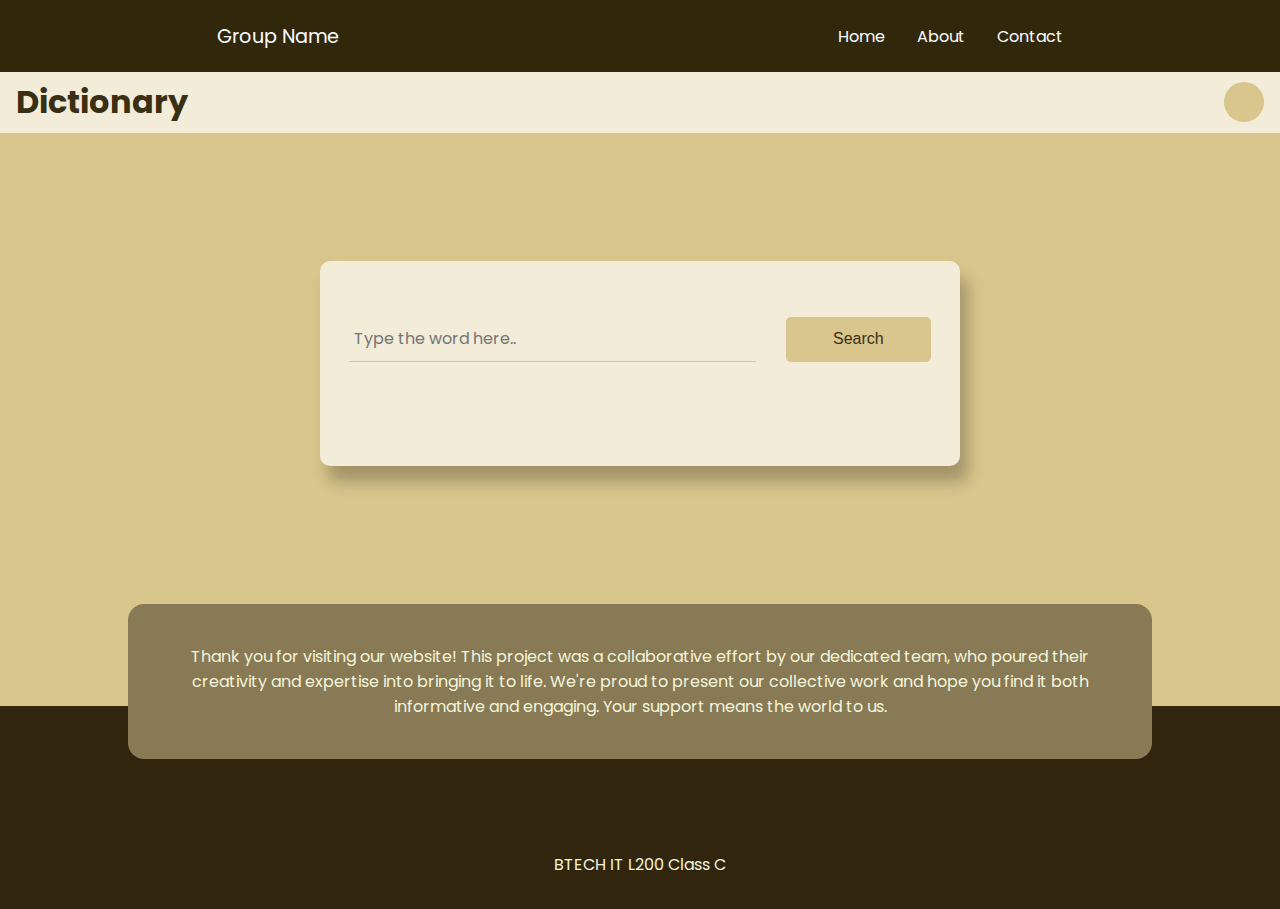
<file: index.html>
<!DOCTYPE html>
<html lang="en">
  <head>
    <meta charset="UTF-8" />
    <meta http-equiv="X-UA-Compatible" content="IE=edge" />
    <meta name="viewport" content="width=device-width, initial-scale=1.0" />
    <link rel="stylesheet" href="css/style.css" />
    <link
      rel="stylesheet"
      href="https://cdnjs.cloudflare.com/ajax/libs/font-awesome/6.2.1/css/all.min.css"
      integrity="sha512-MV7K8+y+gLIBoVD59lQIYicR65iaqukzvf/nwasF0nqhPay5w/9lJmVM2hMDcnK1OnMGCdVK+iQrJ7lzPJQd1w=="
      crossorigin="anonymous"
      referrerpolicy="no-referrer"
    />
    <link
      rel="shortcut icon"
      href="https://i.postimg.cc/wMfHJ54q/icons8-dictionary-100.png"
      type="image/x-icon"
    />
    <title>Dictionary</title>
  </head>
  <body>
    <nav class="sticky-header">
      <div>
        <a href="index.html">Group Name</a>
      </div>
      <ul class="shown-nav">
        <li><a href="index.html">Home</a></li>
        <li><a href="about.html">About</a></li>
        <li><a href="contact.html">Contact</a></li>
      </ul>

      <i class="fa-solid fa-bars" style="color: #dee2e7"></i>

      <div class="hamburger">
        <i class="fa-regular fa-circle-xmark" style="color: #f0f3f4"></i>

        <ul>
          <li><a href="index.html">Home</a></li>
          <li><a href="about.html">About</a></li>
          <li><a href="contact.html">Contact</a></li>
        </ul>
      </div>
    </nav>
    <!-- End of nav  -->
    <audio id="sound"></audio>
    <div class="nav dark">
      <h1>Dictionary</h1>
      <button class="dark-mode-btn" onclick="myToggle()"></button>
    </div>
    <main>
      <div class="container">
        <div class="search-box">
          <input type="text" placeholder="Type the word here.." id="inp-word" />
          <button id="search-btn">Search</button>
        </div>
        <div class="result" id="result"></div>
      </div>
    </main>
    <footer>
      <p>
        Thank you for visiting our website! This project was a collaborative
        effort by our dedicated team, who poured their creativity and expertise
        into bringing it to life. We're proud to present our collective work and
        hope you find it both informative and engaging. Your support means the
        world to us.
      </p>
      <br /><br />
      <p>BTECH IT L200 Class C</p>
    </footer>
    <!--Script-->
    <script src="js/main.js"></script>
  </body>
</html>
</file>
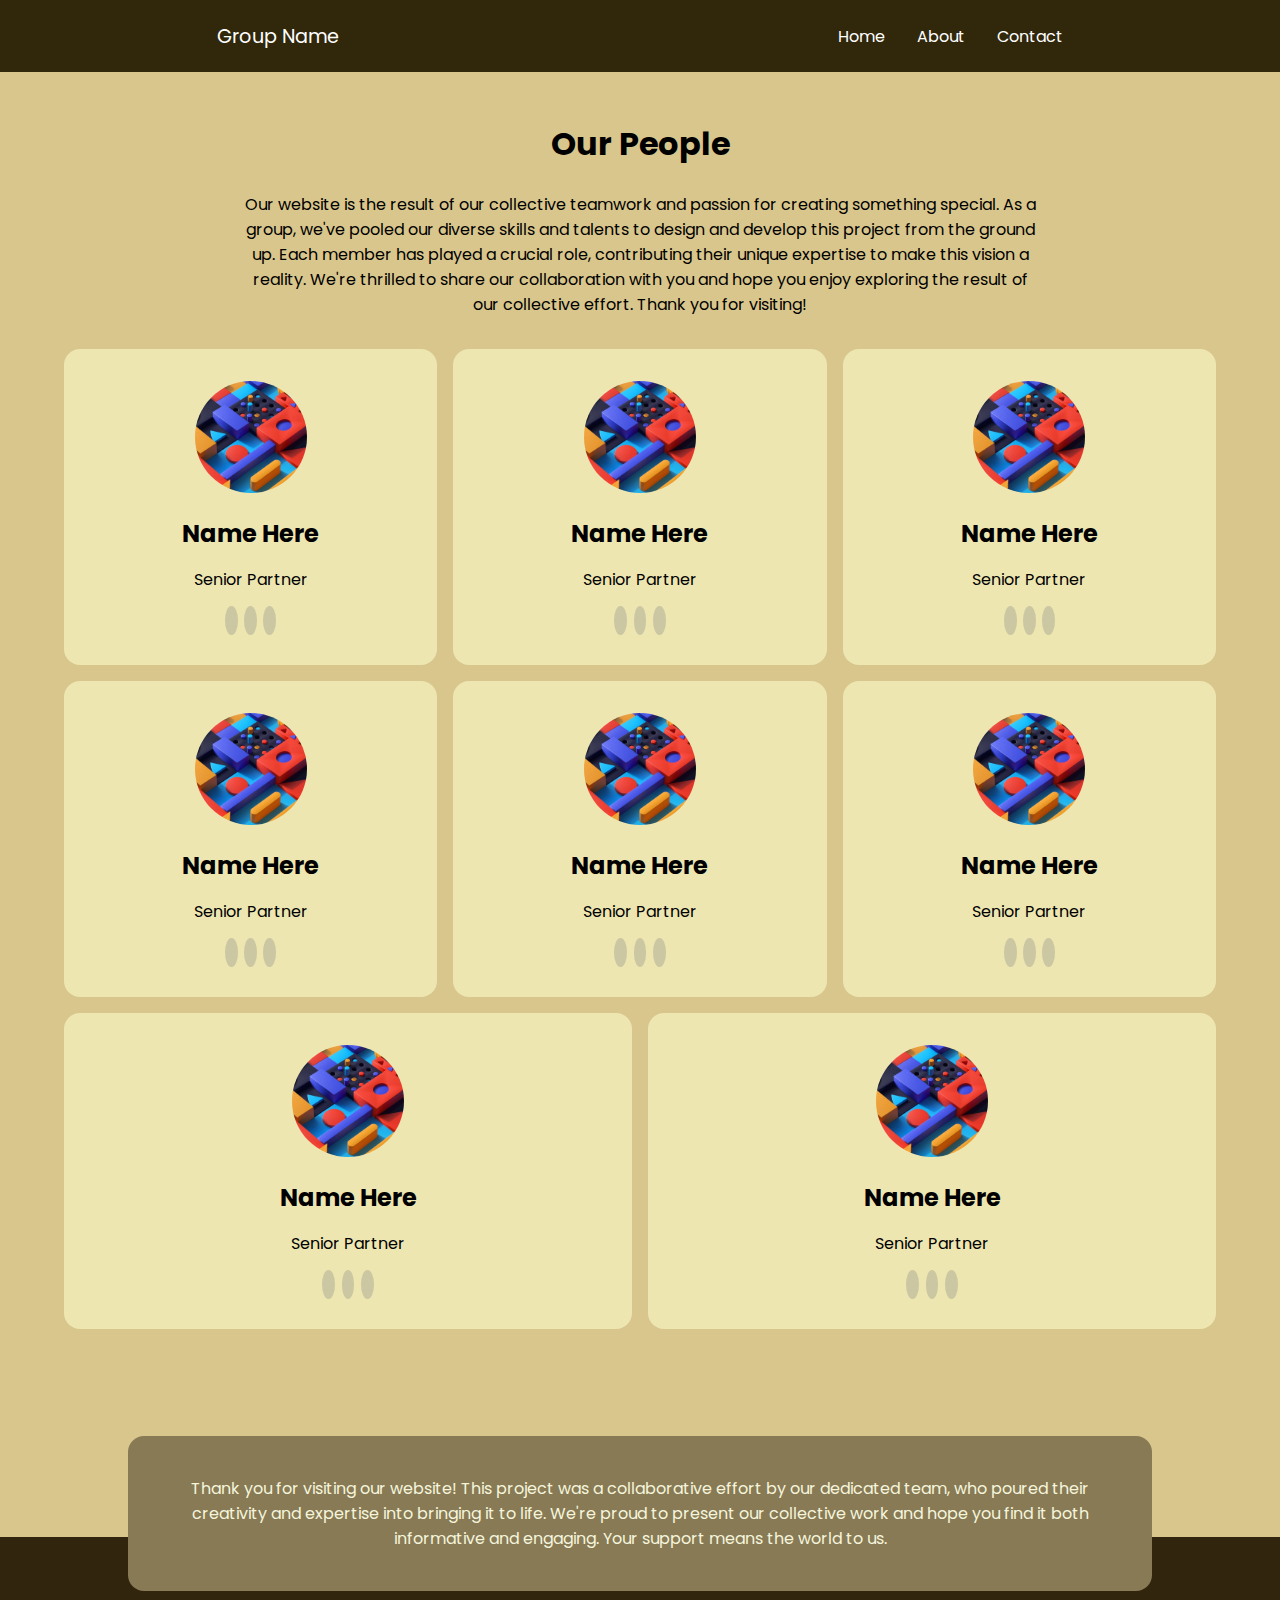
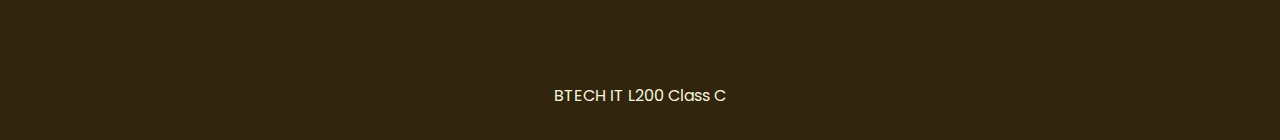
<file: about.html>
<!DOCTYPE html>
<html lang="en">
  <head>
    <meta charset="UTF-8" />
    <meta http-equiv="X-UA-Compatible" content="IE=edge" />
    <meta name="viewport" content="width=device-width, initial-scale=1.0" />
    <link rel="stylesheet" href="css/style.css" />
    <link
      rel="stylesheet"
      href="https://cdnjs.cloudflare.com/ajax/libs/font-awesome/6.2.1/css/all.min.css"
      integrity="sha512-MV7K8+y+gLIBoVD59lQIYicR65iaqukzvf/nwasF0nqhPay5w/9lJmVM2hMDcnK1OnMGCdVK+iQrJ7lzPJQd1w=="
      crossorigin="anonymous"
      referrerpolicy="no-referrer"
    />
    <link
      rel="shortcut icon"
      href="https://i.postimg.cc/wMfHJ54q/icons8-dictionary-100.png"
      type="image/x-icon"
    />
    <link
      rel="stylesheet"
      href="https://unicons.iconscout.com/release/v4.0.0/css/line.css"
    />
    <title>Dictionary</title>
  </head>
  <body>
    <nav class="sticky-header">
      <div>
        <a href="index.html">Group Name</a>
      </div>
      <ul class="shown-nav">
        <li><a href="index.html">Home</a></li>
        <li><a href="about.html">About</a></li>
        <li><a href="contact.html">Contact</a></li>
      </ul>

      <i class="fa-solid fa-bars" style="color: #dee2e7"></i>

      <div class="hamburger">
        <i class="fa-regular fa-circle-xmark" style="color: #f0f3f4"></i>

        <ul>
          <li><a href="index.html">Home</a></li>
          <li><a href="about.html">About</a></li>
          <li><a href="contact.html">Contact</a></li>
        </ul>
      </div>
    </nav>
    <!-- End of nav  -->

    <section class="wrapper">
      <div class="title">
        <h1>Our People</h1>
        <p>
          Our website is the result of our collective teamwork and passion for
          creating something special. As a group, we've pooled our diverse
          skills and talents to design and develop this project from the ground
          up. Each member has played a crucial role, contributing their unique
          expertise to make this vision a reality. We're thrilled to share our
          collaboration with you and hope you enjoy exploring the result of our
          collective effort. Thank you for visiting!
        </p>
      </div>

      <div class="cards">
        <div class="card">
          <span><img src="img/boxes.jpg" alt="" /></span>
          <h2>Name Here</h2>
          <p>Senior Partner</p>
          <div class="socials">
            <a href=""><i class="uil uil-facebook"></i></a>
            <a href=""><i class="uil uil-instagram"></i></a>
            <a href=""><i class="uil uil-twitter-alt"></i></a>
          </div>
        </div>

        <div class="card">
          <span><img src="img/boxes.jpg" alt="" /></span>
          <h2>Name Here</h2>
          <p>Senior Partner</p>
          <div class="socials">
            <a href=""><i class="uil uil-facebook"></i></a>
            <a href=""><i class="uil uil-instagram"></i></a>
            <a href=""><i class="uil uil-twitter-alt"></i></a>
          </div>
        </div>

        <div class="card">
          <span><img src="img/boxes.jpg" alt="" /></span>
          <h2>Name Here</h2>
          <p>Senior Partner</p>
          <div class="socials">
            <a href=""><i class="uil uil-facebook"></i></a>
            <a href=""><i class="uil uil-instagram"></i></a>
            <a href=""><i class="uil uil-twitter-alt"></i></a>
          </div>
        </div>

        <div class="card">
          <span><img src="img/boxes.jpg" alt="" /></span>
          <h2>Name Here</h2>
          <p>Senior Partner</p>
          <div class="socials">
            <a href=""><i class="uil uil-facebook"></i></a>
            <a href=""><i class="uil uil-instagram"></i></a>
            <a href=""><i class="uil uil-twitter-alt"></i></a>
          </div>
        </div>

        <div class="card">
          <span><img src="img/boxes.jpg" alt="" /></span>
          <h2>Name Here</h2>
          <p>Senior Partner</p>
          <div class="socials">
            <a href=""><i class="uil uil-facebook"></i></a>
            <a href=""><i class="uil uil-instagram"></i></a>
            <a href=""><i class="uil uil-twitter-alt"></i></a>
          </div>
        </div>

        <div class="card">
          <span><img src="img/boxes.jpg" alt="" /></span>
          <h2>Name Here</h2>
          <p>Senior Partner</p>
          <div class="socials">
            <a href=""><i class="uil uil-facebook"></i></a>
            <a href=""><i class="uil uil-instagram"></i></a>
            <a href=""><i class="uil uil-twitter-alt"></i></a>
          </div>
        </div>

        <div class="card">
          <span><img src="img/boxes.jpg" alt="" /></span>
          <h2>Name Here</h2>
          <p>Senior Partner</p>
          <div class="socials">
            <a href=""><i class="uil uil-facebook"></i></a>
            <a href=""><i class="uil uil-instagram"></i></a>
            <a href=""><i class="uil uil-twitter-alt"></i></a>
          </div>
        </div>

        <div class="card">
          <span><img src="img/boxes.jpg" alt="" /></span>
          <h2>Name Here</h2>
          <p>Senior Partner</p>
          <div class="socials">
            <a href=""><i class="uil uil-facebook"></i></a>
            <a href=""><i class="uil uil-instagram"></i></a>
            <a href=""><i class="uil uil-twitter-alt"></i></a>
          </div>
        </div>
      </div>
    </section>

    <footer>
      <p>
        Thank you for visiting our website! This project was a collaborative
        effort by our dedicated team, who poured their creativity and expertise
        into bringing it to life. We're proud to present our collective work and
        hope you find it both informative and engaging. Your support means the
        world to us.
      </p>
      <br /><br />
      <p>BTECH IT L200 Class C</p>
    </footer>
    <!--Script-->
    <script src="js/main.js"></script>
  </body>
</html>
</file>
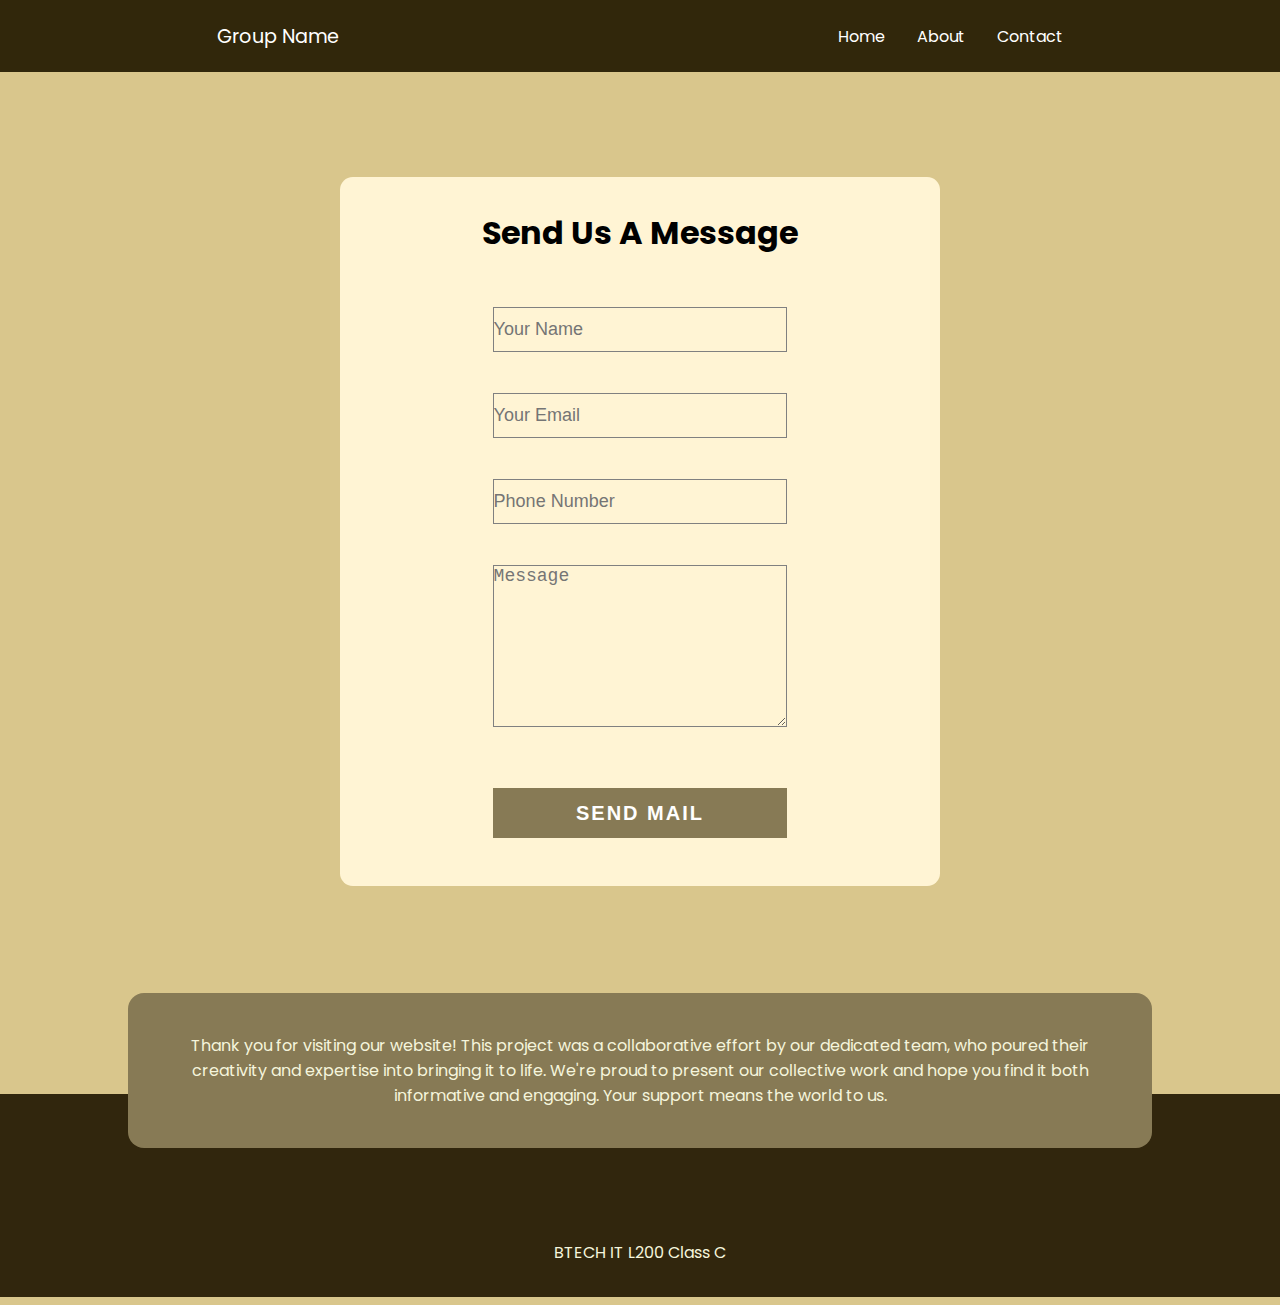
<file: contact.html>
<!DOCTYPE html>
<html lang="en">
  <head>
    <meta charset="UTF-8" />
    <meta http-equiv="X-UA-Compatible" content="IE=edge" />
    <meta name="viewport" content="width=device-width, initial-scale=1.0" />
    <link rel="stylesheet" href="css/style.css" />
    <link
      rel="stylesheet"
      href="https://cdnjs.cloudflare.com/ajax/libs/font-awesome/6.2.1/css/all.min.css"
      integrity="sha512-MV7K8+y+gLIBoVD59lQIYicR65iaqukzvf/nwasF0nqhPay5w/9lJmVM2hMDcnK1OnMGCdVK+iQrJ7lzPJQd1w=="
      crossorigin="anonymous"
      referrerpolicy="no-referrer"
    />
    <link
      rel="shortcut icon"
      href="https://i.postimg.cc/wMfHJ54q/icons8-dictionary-100.png"
      type="image/x-icon"
    />
    <title>Dictionary</title>
  </head>
  <body>
    <nav class="sticky-header">
      <div>
        <a href="index.html">Group Name</a>
      </div>
      <ul class="shown-nav">
        <li><a href="index.html">Home</a></li>
        <li><a href="about.html">About</a></li>
        <li><a href="contact.html">Contact</a></li>
      </ul>

      <i class="fa-solid fa-bars" style="color: #dee2e7"></i>

      <div class="hamburger">
        <i class="fa-regular fa-circle-xmark" style="color: #f0f3f4"></i>

        <ul>
          <li><a href="index.html">Home</a></li>
          <li><a href="about.html">About</a></li>
          <li><a href="contact.html">Contact</a></li>
        </ul>
      </div>
    </nav>
    <!-- End of nav  -->

    <div class="contact-form">
      <br />
      <form id="contact-form">
        <h1>Send Us A Message</h1>
        <br /><br />
        <input
          type="text"
          id="name"
          name="name"
          class="form-control"
          placeholder="Your Name"
          required
        /><br />
        <input
          type="email"
          id="email"
          name="email"
          class="form-control"
          placeholder="Your Email"
          required
        /><br />
        <input
          type="tel"
          id="phone"
          name="phone"
          class="form-control"
          placeholder="Phone Number"
          required
        /><br />
        <textarea
          name="message"
          id="message"
          class="form-control"
          placeholder="Message"
          rows="8"
          required
        ></textarea
        ><br />
        <input
          type="submit"
          value="SEND MAIL"
          class="form-control submit"
          id="btn"
        />
      </form>
    </div>

    <footer>
      <p>
        Thank you for visiting our website! This project was a collaborative
        effort by our dedicated team, who poured their creativity and expertise
        into bringing it to life. We're proud to present our collective work and
        hope you find it both informative and engaging. Your support means the
        world to us.
      </p>
      <br /><br />
      <p>BTECH IT L200 Class C</p>
    </footer>
    <!--Script-->
    <script src="js/main.js"></script>
  </body>
</html>
</file>
<file: css/style.css>
@import url("https://fonts.googleapis.com/css2?family=Poppins&display=swap");
:root {
  /*Light Mode*/
  --p-light-mode: #d9c68c;
  --s-light-mode: #f2ecd9;
  --t-light-mode: #393013;
  --i-light-mode: #bab6ab;
  --e-light-mode: #c73030;
  --bt-light-mode: #d9c68c;
  --bt-alt-light-mode: #212529;
  /*Dark Mode*/
  --p-dark-mode: #212529;
  --s-dark-mode: #495057;
  --t-dark-mode: #ced4da;
  --i-dark-mode: #ced4da9a;
  --e-dark-mode: #b54f4f;
  --bt-dark-mode: #212529;
  --bt-alt-dark-mode: #d9c68c;
  /*Main Variables*/
  --primary-color: #d9c68c;
  --secondary-color: #f2ecd9;
  --text-color: #393013;
  --indent-color: #bab6ab;
  --error-color: #c73030;
  --button-color: #d9c68c;
  --button-color-alt: #212529;
}
* {
  margin: 0;
  padding: 0;
  box-sizing: border-box;
}
*,
button {
  transition: background-color 600ms ease-in-out;
  transition: color 600ms ease-in-out;
}
html {
  font-family: "Poppins", sans-serif;
  font-size: 100%;
}
body {
  background-color: var(--primary-color);
  display: flex;
  flex-direction: column;
}
/* Navbar */
nav {
  display: flex;
  justify-content: space-around;
  align-items: center;
  background-color: transparent;
  gap: 4rem;
  height: 4.5rem;
  transition: all ease 0.5s;
}
nav a {
  text-decoration: none !important;
}
.sticky-header {
  background-color: #31270b;
  position: sticky;
  top: 0;
  z-index: 1000;
}
nav .shown-nav {
  display: flex;
  justify-content: center;
  align-items: center;
  gap: 2rem;
  list-style: none;
}
nav a {
  color: white;
}
nav div a {
  font-size: larger;
}
/* end of navbar
/* End of Navbar */

.nav {
  flex: 1;
  display: flex;
  justify-content: space-between;
  align-items: center;
  background-color: var(--secondary-color);
  padding: 0.4rem 1rem;
}

.nav h1 {
  font-size: 2rem;
  color: var(--text-color);
}
.dark-mode-btn {
  width: 2.5rem;
  height: 2.5rem;
  border-radius: 1.25rem;
  border: none;
  background-color: var(--button-color);
  opacity: 1;
  transition: opacity 600ms ease-in-out;
}
.dark-mode-btn:hover {
  opacity: 0.8;
  cursor: pointer;
  background-color: var(--button-color-alt);
}
main {
  flex: 15;
  display: grid;
  margin-block: 7rem;
  place-items: center;
}
.container {
  margin-top: 1rem;
  background-color: var(--secondary-color);
  width: clamp(350px, 50%, 1400px);
  padding: 3.5rem 1.8rem;
  border-radius: 0.625rem;
  box-shadow: 8px 16px 16px hsl(0deg 0% 0% / 0.25);
  display: flex;
  flex-direction: column;
  justify-content: center;
  gap: 3rem;
}
.container .search-box {
  display: flex;
  justify-content: space-between;
}
.search-box input {
  font-family: inherit;
  width: 70%;
  padding: 10px 5px;
  border: none;
  outline: none;
  font-size: 1rem;
  color: var(--text-color);
  background-color: var(--secondary-color);
}
.search-box input:focus {
  border-bottom: 1px solid var(--text-color);
}
.search-box button {
  width: 25%;
  padding: 10px 5px;
  border: none;
  outline: none;
  border-radius: 5px;
  font-size: 1rem;
  background-color: var(--primary-color);
  color: var(--text-color);
  opacity: 1;
  transition: opacity 600ms ease-in-out;
}
.search-box button:hover {
  cursor: pointer;
  opacity: 0.9;
  border-bottom: 1px solid var(--text-color);
}
.search-box input,
.search-box button {
  border-bottom: 1px solid var(--primary-color);
  transition: border-bottom 600ms ease-in-out;
}
.result .word {
  display: flex;
  justify-content: space-between;
}
.result .word h3 {
  font-size: 1.7rem;
  color: var(--text-color);
}
.result .word button {
  font-size: 1.1rem;
  color: var(--primary-color);
  background-color: var(--secondary-color);
  border: none;
  outline: none;
  opacity: 1;
  transition: opacity 600ms ease-in-out;
}
.result .word button:hover {
  cursor: pointer;
  opacity: 0.9;
  color: var(--text-color);
}
.result .detail {
  display: flex;
  gap: 0.625rem;
  margin: 0.3125rem 0 1.25rem 0;
  color: var(--indent-color);
  font-size: 0.875rem;
}
.result .word-meaning {
  text-align: justify;
  color: var(--text-color);
}
.result .word-example {
  margin-top: 2rem;
  padding-left: 1.25rem;
  border-left: 5px solid var(--text-color);
  text-align: justify;
  font-style: italic;
  color: var(--text-color);
}
.error {
  color: var(--error-color);
  font-size: 1.5rem;
  text-transform: capitalize;
  text-align: center;
}

/* About Section  */
.title {
  text-align: center;
  margin-block: 2rem;
}
.title h1 {
  margin-bottom: 1.5rem;
}
.title p {
  max-width: 800px;
  margin-inline: auto;
}
.wrapper {
  max-width: 90%;
  margin-inline: auto;
  margin-block: 1rem 5rem;
}
.card img {
  max-width: 7rem;
  aspect-ratio: 1;
  object-fit: cover;
  border-radius: 50%;
}
.cards {
  display: flex;
  justify-content: center;
  flex-wrap: wrap;
  align-items: center;
  gap: 1rem;
}
.cards .card {
  flex-basis: 320px;
  border-radius: 1rem;
  flex-grow: 1;
  padding: 1rem;
  padding-block: 2rem;
  text-align: center;
  background-color: #ede6b1;
  display: flex;
  gap: 1rem;
  flex-direction: column;
  place-items: center;
}
.socials a {
  color: grey;
  text-decoration: none;
  margin-inline: 0.2rem;
}
a i {
  background-color: #8080804f;
  border-radius: 50%;
  padding: 0.2rem 0.4rem;
}
/* End of About Section  */
/*------- Contact --------*/
.contact__container-content {
  background-image: linear-gradient(rgba(0, 0, 50, 0.5), rgba(0, 0, 50, 0.5)),
    url("./images/perry1.jpg");
  background-size: cover;
  background-repeat: no-repeat;
  background-position: top;
  background-blend-mode: exclusion;
}
.contact-title {
  text-align: center;
}
.form-control {
  width: 55%;
  background: transparent;
  border: 1px solid gray;
  color: #fff;
  font-size: 18px;
  margin-bottom: 16px;
}

input {
  height: 45px;
}

form .submit {
  background: #877a55;
  border-color: transparent;
  color: #fff;
  font-size: 20px;
  font-weight: bold;
  letter-spacing: 2px;
  height: 50px;
  margin-top: 20px;
}

form .submit:hover {
  background-color: #504834;
  cursor: pointer;
}

form#contact-form {
  display: grid;
  place-items: center;
  margin: 5rem auto;
  background: #fff4d4;
  max-width: 600px;
  border-radius: 0.8rem;
  padding: 2rem;
}
/* Start of footer  */
footer {
  margin-top: 8rem;
  text-align: center;
  padding: 2rem;
  background-color: #31260d;
  color: beige;
  position: relative;
}
footer p {
  margin-inline: auto;
}
@media (min-width: 490px) {
  footer p:first-child {
    width: 80%;
    position: absolute;
    top: -50%;
    left: 50%;
    transform: translateX(-50%);
    padding: 2.5rem;
    border-radius: 1rem;
    background-color: #877a55;
  }
  footer p:last-child {
    max-width: 800px;
    padding-top: 4rem;
  }
}

/* Start of mobile hamburger styles */
.fa-bars {
  display: none !important;
}
nav {
  position: relative;
}
.hamburger {
  position: absolute;
  right: 0;
  top: 0;
  display: none;
  padding: 3rem;
  width: 50%;
  height: 100vh;
  background-color: #31260d;
}
.hamburger ul li {
  list-style: none;
  padding: 1rem 0;
}
.hamburger .fa-bars {
  font-size: 1.5rem;
}
.hamburger .fa-regular {
  font-size: 1.5rem;
  position: relative;
  right: -14rem;
  margin: -1rem 0 2rem;
}
@media (max-width: 750px) {
  .fa-bars {
    display: block !important;
  }
  nav .shown-nav {
    display: none;
  }
  nav {
    justify-content: space-between;
    padding-inline: 3rem;
  }
}
/* End of mobile Navbar */
</file>
